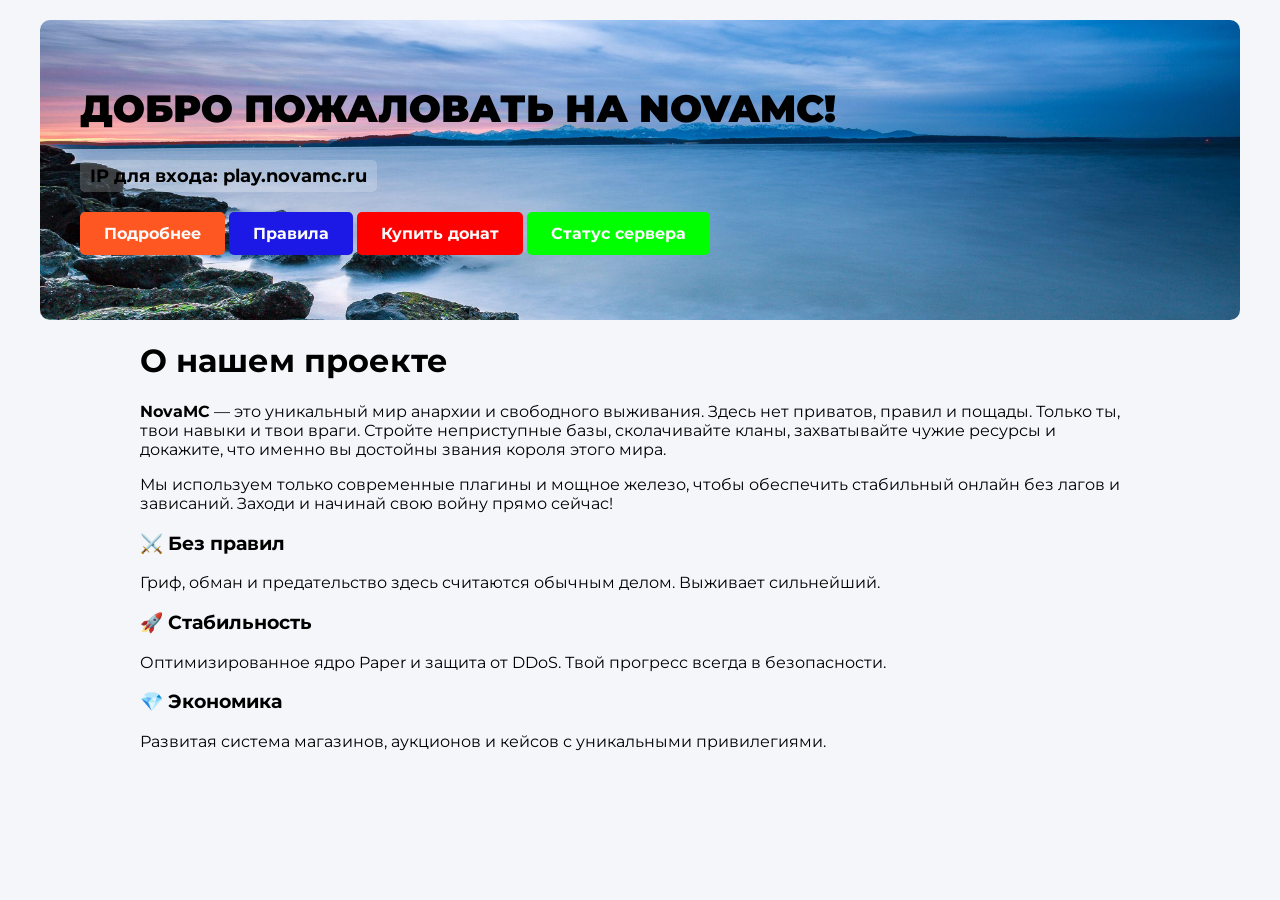
<file: index.html>
<!DOCTYPE html>
<html lang="ru">

<head>
  <meta charset="UTF-8">
  <meta name="viewport" content="width=device-width, initial-scale=1.0">
  <title>NovaMC - minecraft server</title>

  <link rel="stylesheet" href="index.css">
  <link rel="icon" href="./server.png">
</head>

<body>
  <!-- Баннер с кнопками (твой стиль) -->
  <div class="site-banner">
    <div class="banner-content">
      <h2>Добро пожаловать на NovaMC!</h2>
      <p>IP для входа: play.novamc.ru</p>

      <div class="body_index-center">
        <a href="./info.html" class="info-btn">Подробнее</a>
        <a href="./rules.html" class="rules-btn">Правила</a>
        <a href="./donate.html" class="d-btn">Купить донат</a>
        <a href="./status.html" class="s-btn">Статус сервера</a>
        <!-- <a href="./hosting/index.html" class="d-btn">Хостинг бесплатно!</a> -->
      </div>
    </div>
  </div>

  <div class="body_index-center">
      <!-- НОВЫЙ БЛОК: Описание сервера -->
  <div class="body_center">
    <h1 class="section-title">О нашем проекте</h1>
    <p class="section-description">
      <b>NovaMC</b> — это уникальный мир анархии и свободного выживания. Здесь нет приватов, правил и пощады.
      Только ты, твои навыки и твои враги. Стройте неприступные базы, сколачивайте кланы, захватывайте чужие ресурсы и
      докажите, что именно вы достойны звания короля этого мира.
    </p>
    <p class="section-description">
      Мы используем только современные плагины и мощное железо, чтобы обеспечить стабильный онлайн без лагов и
      зависаний.
      Заходи и начинай свою войну прямо сейчас!
    </p>

    <!-- Блок с преимуществами (карточки) -->
    <div class="features-grid">
      <div class="feature-card">
        <h3>⚔️ Без правил</h3>
        <p>Гриф, обман и предательство здесь считаются обычным делом. Выживает сильнейший.</p>
      </div>

      <div class="feature-card">
        <h3>🚀 Стабильность</h3>
        <p>Оптимизированное ядро Paper и защита от DDoS. Твой прогресс всегда в безопасности.</p>
      </div>

      <div class="feature-card">
        <h3>💎 Экономика</h3>
        <p>Развитая система магазинов, аукционов и кейсов с уникальными привилегиями.</p>
      </div>
    </div>
  </div>
  </div>


</body>

</html>
</file>
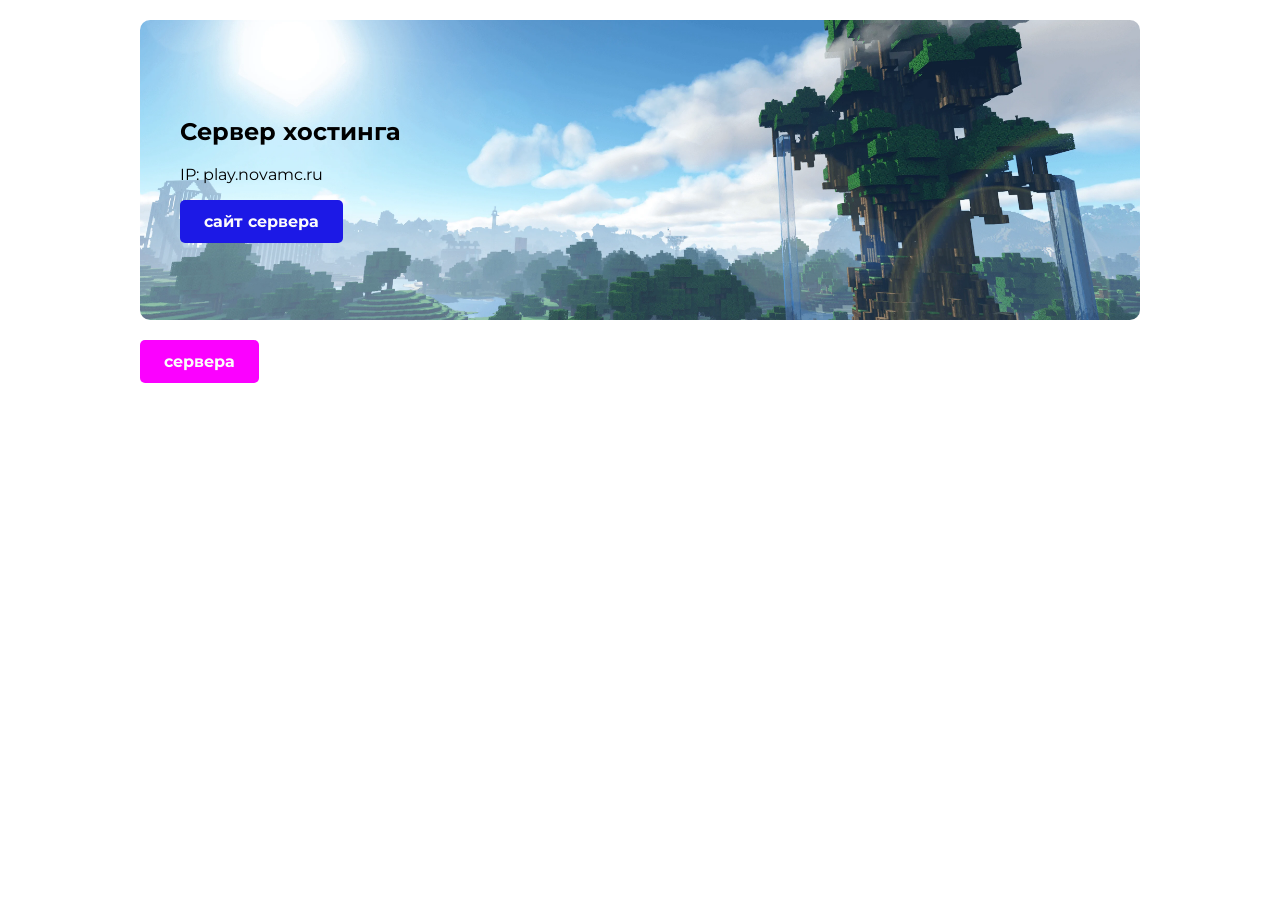
<file: hosting/index.html>
<!DOCTYPE html>
<html lang="ru">

<head>
  <meta charset="UTF-8">
  <meta name="viewport" content="width=device-width, initial-scale=1.0">
  <title>NovaMC - minecraft hosting</title>

  <link rel="stylesheet" href="index.css">
  <link rel="icon" href="./server.png">
</head>

<body>
  <div class="body">
    <div class="h_site-banner">
      <div class="banner-content">
        <h2>Сервер хостинга</h2>
        <p>IP: play.novamc.ru</p>
        <a href="../index.html" class="server-btn">сайт сервера</a>
      </div>
    </div>
    <a href="new.html" class="start-btn">сервера</a>
  </div>

</body>

</html>
</file>
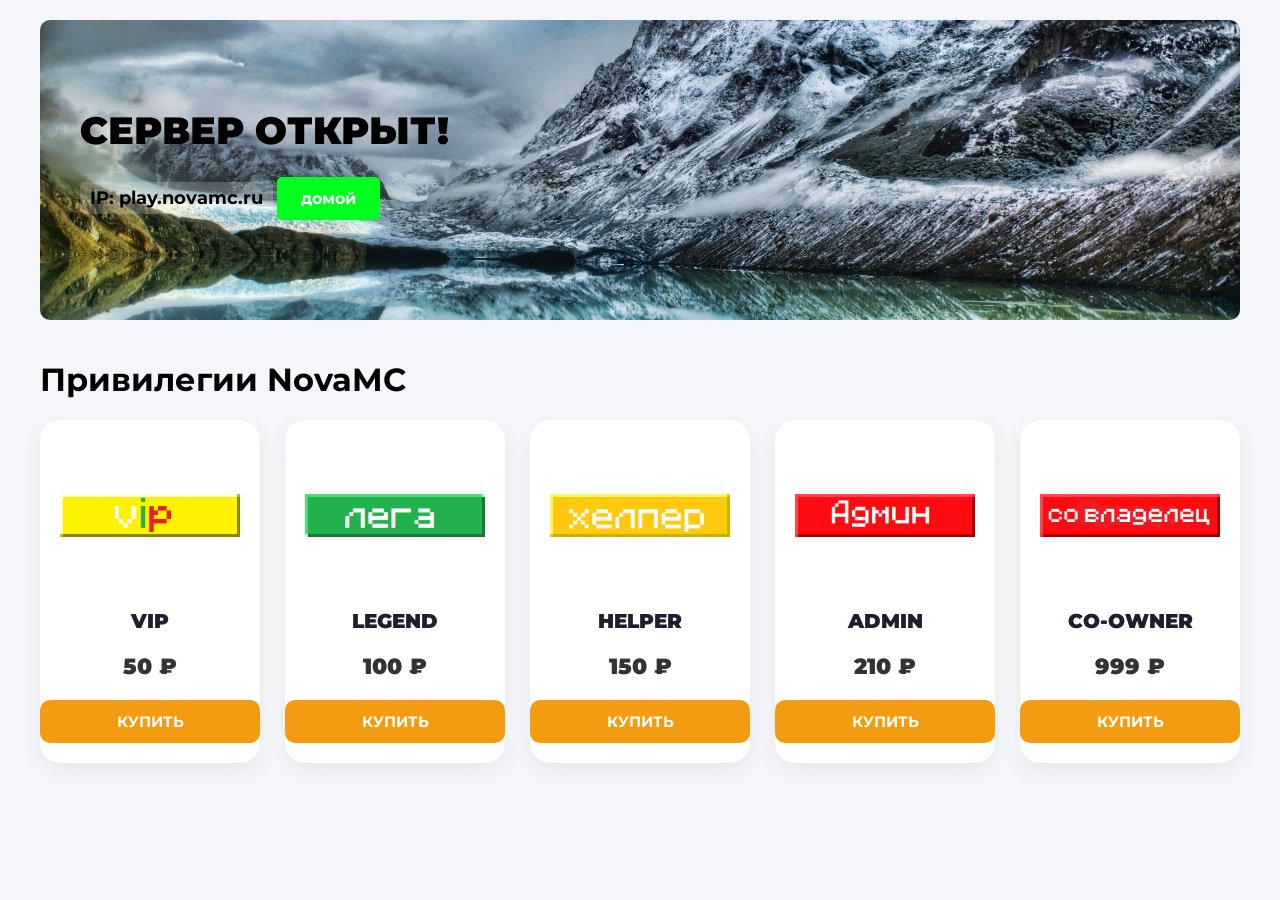
<file: donate.html>
<!DOCTYPE html>
<html lang="ru">

<head>
  <meta charset="UTF-8">
  <meta name="viewport" content="width=device-width, initial-scale=1.0">
  <title>NovaMC - Донат</title>

  <link rel="stylesheet" href="index.css">
  <link rel="icon" href="./server.png">
</head>

<body>
  <!-- Баннер -->
  <div class="d_site-banner">
    <div class="banner-content">
      <h2>Сервер открыт!</h2>
      <p>IP: play.novamc.ru</p>
      <a href="./index.html" class="home-btn">домой</a>
    </div>
  </div>

  <!-- Магазин донатов -->
  <div class="store-container">
    <h1 class="store-title">Привилегии NovaMC</h1>

    <div class="store-grid">

      <!-- VIP -->
      <div class="store-item">
        <div class="img-wrapper">
          <img src="./imgs/vip_prefix.png" alt="VIP">
        </div>
        <h3>VIP</h3>
        <div class="price-box">
          <span class="new-price">50 ₽</span>
        </div>
        <a href="https://t.me/egg_ls" class="buy-btn">Купить</a>
      </div>

      <!-- LEGEND -->
      <div class="store-item">
        <div class="img-wrapper">
          <img src="./imgs/legend_prefix.png" alt="LEGEND">
        </div>
        <h3>LEGEND</h3>
        <div class="price-box">
          <span class="new-price">100 ₽</span>
        </div>
        <a href="https://t.me/egg_ls" class="buy-btn">Купить</a>
      </div>

      <!-- HELPER -->
      <div class="store-item">
        <div class="img-wrapper">
          <img src="./imgs/helper_prefix.png" alt="HELPER">
        </div>
        <h3>HELPER</h3>
        <div class="price-box">
          <span class="new-price">150 ₽</span>
        </div>
        <a href="https://t.me/egg_ls" class="buy-btn">Купить</a>
      </div>

      <!-- ADMIN -->
      <div class="store-item">
        <div class="img-wrapper">
          <img src="./imgs/admin_prefix.png" alt="ADMIN">
        </div>
        <h3>ADMIN</h3>
        <div class="price-box">
          <span class="new-price">210 ₽</span>
        </div>
        <a href="https://t.me/egg_ls" class="buy-btn">Купить</a>
      </div>

      <!-- CO-OWNER -->
      <div class="store-item">
        <div class="img-wrapper">
          <img src="./imgs/co-owner_prefix.png" alt="CO-OWNER">
        </div>
        <h3>CO-OWNER</h3>
        <div class="price-box">
          <span class="new-price">999 ₽</span>
        </div>
        <a href="https://t.me/egg_ls" class="buy-btn">Купить</a>
      </div>

    </div>
  </div>

</body>

</html>
</file>
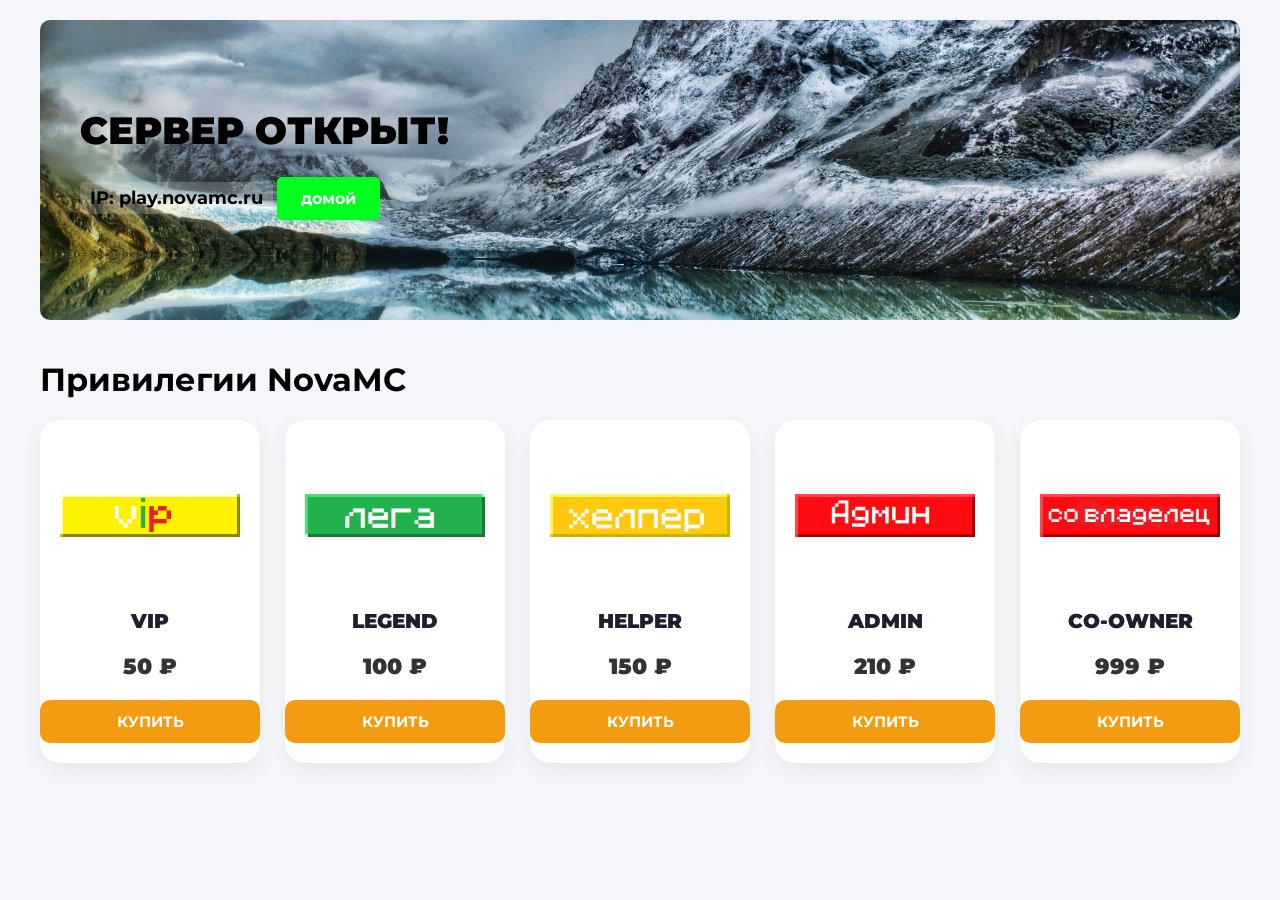
<file: donnats.html>
<!DOCTYPE html>
<html lang="ru">

<head>
  <meta charset="UTF-8">
  <meta name="viewport" content="width=device-width, initial-scale=1.0">
  <title>NovaMC - Донат</title>

  <link rel="stylesheet" href="index.css">
  <link rel="icon" href="./server.png">
</head>

<body>
  <!-- Баннер -->
  <div class="d_site-banner">
    <div class="banner-content">
      <h2>Сервер открыт!</h2>
      <p>IP: play.novamc.ru</p>
      <a href="./index.html" class="home-btn">домой</a>
    </div>
  </div>

  <!-- Магазин донатов -->
  <div class="store-container">
    <h1 class="store-title">Привилегии NovaMC</h1>

    <div class="store-grid">

      <!-- VIP -->
      <div class="store-item">
        <div class="img-wrapper">
          <img src="./imgs/vip_prefix.png" alt="VIP">
        </div>
        <h3>VIP</h3>
        <div class="price-box">
          <span class="new-price">50 ₽</span>
        </div>
        <a href="https://t.me/egg_ls" class="buy-btn">Купить</a>
      </div>

      <!-- LEGEND -->
      <div class="store-item">
        <div class="img-wrapper">
          <img src="./imgs/legend_prefix.png" alt="LEGEND">
        </div>
        <h3>LEGEND</h3>
        <div class="price-box">
          <span class="new-price">100 ₽</span>
        </div>
        <a href="https://t.me/egg_ls" class="buy-btn">Купить</a>
      </div>

      <!-- HELPER -->
      <div class="store-item">
        <div class="img-wrapper">
          <img src="./imgs/helper_prefix.png" alt="HELPER">
        </div>
        <h3>HELPER</h3>
        <div class="price-box">
          <span class="new-price">150 ₽</span>
        </div>
        <a href="https://t.me/egg_ls" class="buy-btn">Купить</a>
      </div>

      <!-- ADMIN -->
      <div class="store-item">
        <div class="img-wrapper">
          <img src="./imgs/admin_prefix.png" alt="ADMIN">
        </div>
        <h3>ADMIN</h3>
        <div class="price-box">
          <span class="new-price">210 ₽</span>
        </div>
        <a href="https://t.me/egg_ls" class="buy-btn">Купить</a>
      </div>

      <!-- CO-OWNER -->
      <div class="store-item">
        <div class="img-wrapper">
          <img src="./imgs/co-owner_prefix.png" alt="CO-OWNER">
        </div>
        <h3>CO-OWNER</h3>
        <div class="price-box">
          <span class="new-price">999 ₽</span>
        </div>
        <a href="https://t.me/egg_ls" class="buy-btn">Купить</a>
      </div>

    </div>
  </div>

</body>

</html>
</file>
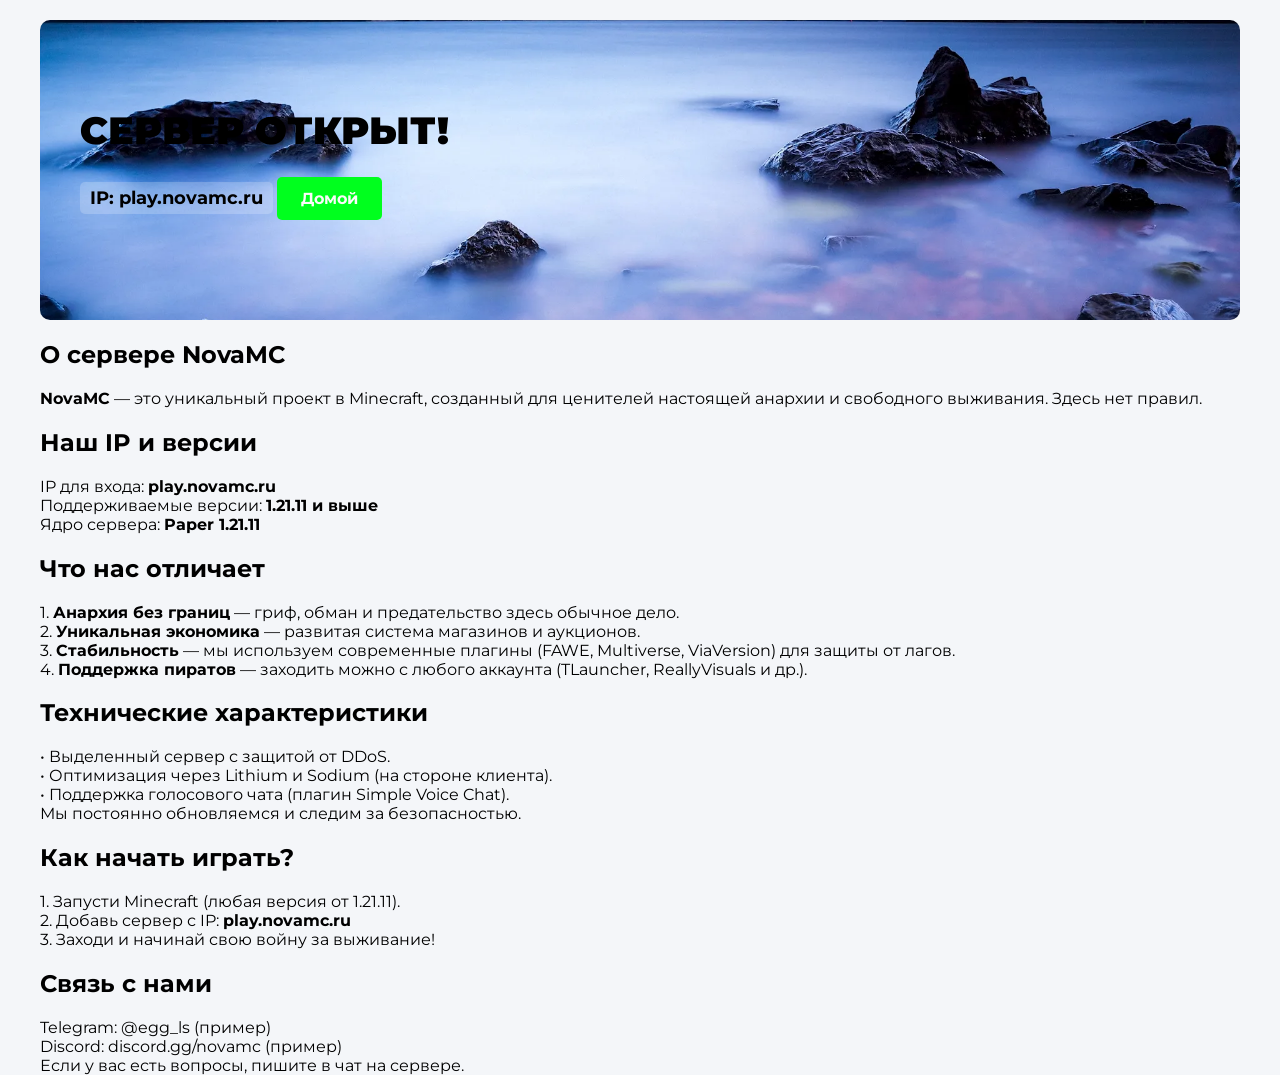
<file: info.html>
<!DOCTYPE html>
<html lang="ru">

<head>
  <meta charset="UTF-8">
  <meta name="viewport" content="width=device-width, initial-scale=1.0">
  <title>NovaMC - Информация</title>
  <link rel="icon" href="./server.png">
  <link rel="stylesheet" href="index.css">
</head>

<body>
  <div class="info_site-banner">
    <div class="banner-content">
      <h2>Сервер открыт!</h2>
      <p>IP: play.novamc.ru</p>
      <a href="./index.html" class="home-btn">Домой</a>
    </div>
  </div>

  <div class="rules-rules">
    <h2>О сервере NovaMC</h2>
    <div>
      <div><b>NovaMC</b> — это уникальный проект в Minecraft, созданный для ценителей настоящей анархии и свободного
        выживания. Здесь нет правил.</div>
    </div>

    <h2>Наш IP и версии</h2>
    <div>
      <div>IP для входа: <b>play.novamc.ru</b></div>
      <div>Поддерживаемые версии: <b>1.21.11 и выше</b></div>
      <div>Ядро сервера: <b>Paper 1.21.11</b></div>
    </div>

    <h2>Что нас отличает</h2>
    <div>
      <div>1. <b>Анархия без границ</b> — гриф, обман и предательство здесь обычное дело.</div>
      <div>2. <b>Уникальная экономика</b> — развитая система магазинов и аукционов.</div>
      <div>3. <b>Стабильность</b> — мы используем современные плагины (FAWE, Multiverse, ViaVersion) для защиты от
        лагов.</div>
      <div>4. <b>Поддержка пиратов</b> — заходить можно с любого аккаунта (TLauncher, ReallyVisuals и др.).</div>
    </div>

    <h2>Технические характеристики</h2>
    <div>
      <div>• Выделенный сервер с защитой от DDoS.</div>
      <div>• Оптимизация через Lithium и Sodium (на стороне клиента).</div>
      <div>• Поддержка голосового чата (плагин Simple Voice Chat).</div>
      <div class="info-text">Мы постоянно обновляемся и следим за безопасностью.</div>
    </div>

    <h2>Как начать играть?</h2>
    <div>
      <div>1. Запусти Minecraft (любая версия от 1.21.11).</div>
      <div>2. Добавь сервер с IP: <b>play.novamc.ru</b></div>
      <div>3. Заходи и начинай свою войну за выживание!</div>
    </div>

    <h2>Связь с нами</h2>
    <div>
      <div>Telegram: @egg_ls (пример)</div>
      <div>Discord: discord.gg/novamc (пример)</div>
      <div class="info-text">Если у вас есть вопросы, пишите в чат на сервере.</div>
    </div>
  </div>
</body>

</html>
</file>
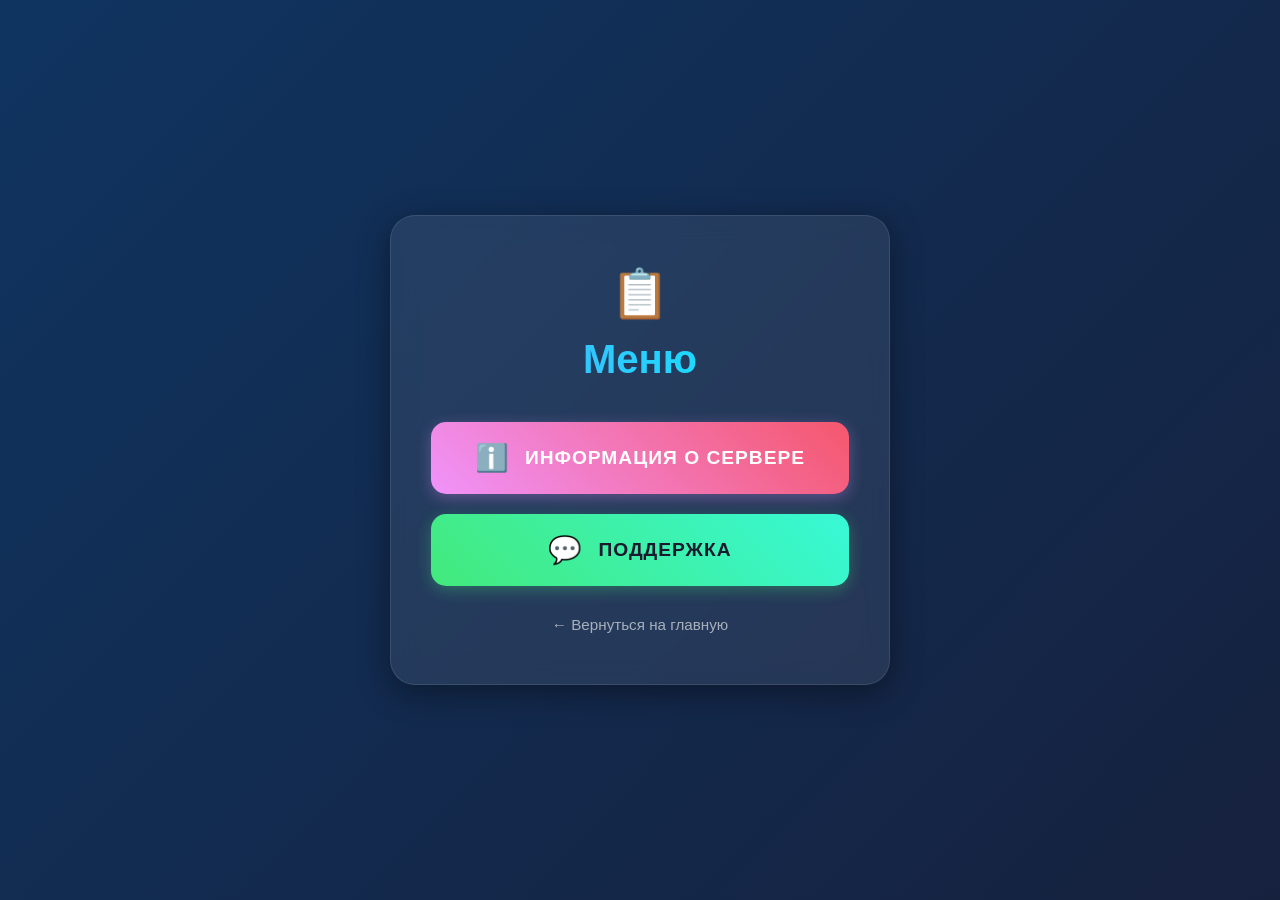
<file: menu.html>
<!DOCTYPE html>
<html lang="ru">
<head>
    <meta charset="UTF-8">
    <meta name="viewport" content="width=device-width, initial-scale=1.0">
    <title>NovaMC - Меню</title>
    <style>
        * {
            margin: 0;
            padding: 0;
            box-sizing: border-box;
        }

        body {
            font-family: 'Segoe UI', Tahoma, Geneva, Verdana, sans-serif;
            background: linear-gradient(135deg, #0f3460 0%, #16213e 100%);
            display: flex;
            justify-content: center;
            align-items: center;
            min-height: 100vh;
            color: white;
        }

        .menu-container {
            background: rgba(255, 255, 255, 0.08);
            backdrop-filter: blur(12px);
            padding: 50px 40px;
            border-radius: 25px;
            box-shadow: 0 8px 32px rgba(0, 0, 0, 0.4);
            border: 1px solid rgba(255, 255, 255, 0.1);
            text-align: center;
            width: 90%;
            max-width: 500px;
            animation: slideUp 0.6s ease-out;
        }

        @keyframes slideUp {
            from {
                opacity: 0;
                transform: translateY(40px);
            }
            to {
                opacity: 1;
                transform: translateY(0);
            }
        }

        .menu-icon {
            font-size: 3em;
            margin-bottom: 15px;
        }

        h2 {
            font-size: 2.5em;
            margin-bottom: 40px;
            background: linear-gradient(to right, #4facfe, #00f2fe);
            -webkit-background-clip: text;
            -webkit-text-fill-color: transparent;
            background-clip: text;
        }

        .menu-buttons {
            display: flex;
            flex-direction: column;
            gap: 20px;
        }

        .menu-btn {
            display: flex;
            align-items: center;
            justify-content: center;
            gap: 15px;
            padding: 20px 30px;
            font-size: 1.2em;
            font-weight: bold;
            color: white;
            border: none;
            border-radius: 15px;
            cursor: pointer;
            text-decoration: none;
            transition: all 0.3s ease;
            letter-spacing: 1px;
            text-transform: uppercase;
        }

        .btn-icon {
            font-size: 1.4em;
        }

        .menu-btn.info {
            background: linear-gradient(45deg, #f093fb, #f5576c);
            box-shadow: 0 4px 15px rgba(240, 147, 251, 0.3);
        }

        .menu-btn.support {
            background: linear-gradient(45deg, #43e97b, #38f9d7);
            box-shadow: 0 4px 15px rgba(67, 233, 123, 0.3);
            color: #1a1a2e;
        }

        .menu-btn:hover {
            transform: translateY(-3px);
        }

        .menu-btn.info:hover {
            box-shadow: 0 8px 25px rgba(240, 147, 251, 0.5);
        }

        .menu-btn.support:hover {
            box-shadow: 0 8px 25px rgba(67, 233, 123, 0.5);
        }

        .menu-btn:active {
            transform: translateY(-1px);
        }

        .back-link {
            display: inline-block;
            margin-top: 30px;
            color: rgba(255, 255, 255, 0.6);
            text-decoration: none;
            font-size: 0.95em;
            transition: color 0.3s;
        }

        .back-link:hover {
            color: white;
        }
    </style>
</head>
<body>
    <div class="menu-container">
        <div class="menu-icon">📋</div>
        <h2>Меню</h2>
        <div class="menu-buttons">
            <a href="info.html" class="menu-btn info">
                <span class="btn-icon">ℹ️</span>
                Информация о сервере
            </a>
            <a href="support.html" class="menu-btn support">
                <span class="btn-icon">💬</span>
                Поддержка
            </a>
        </div>
        <a href="index.html" class="back-link">← Вернуться на главную</a>
    </div>
</body>
</html>
</file>
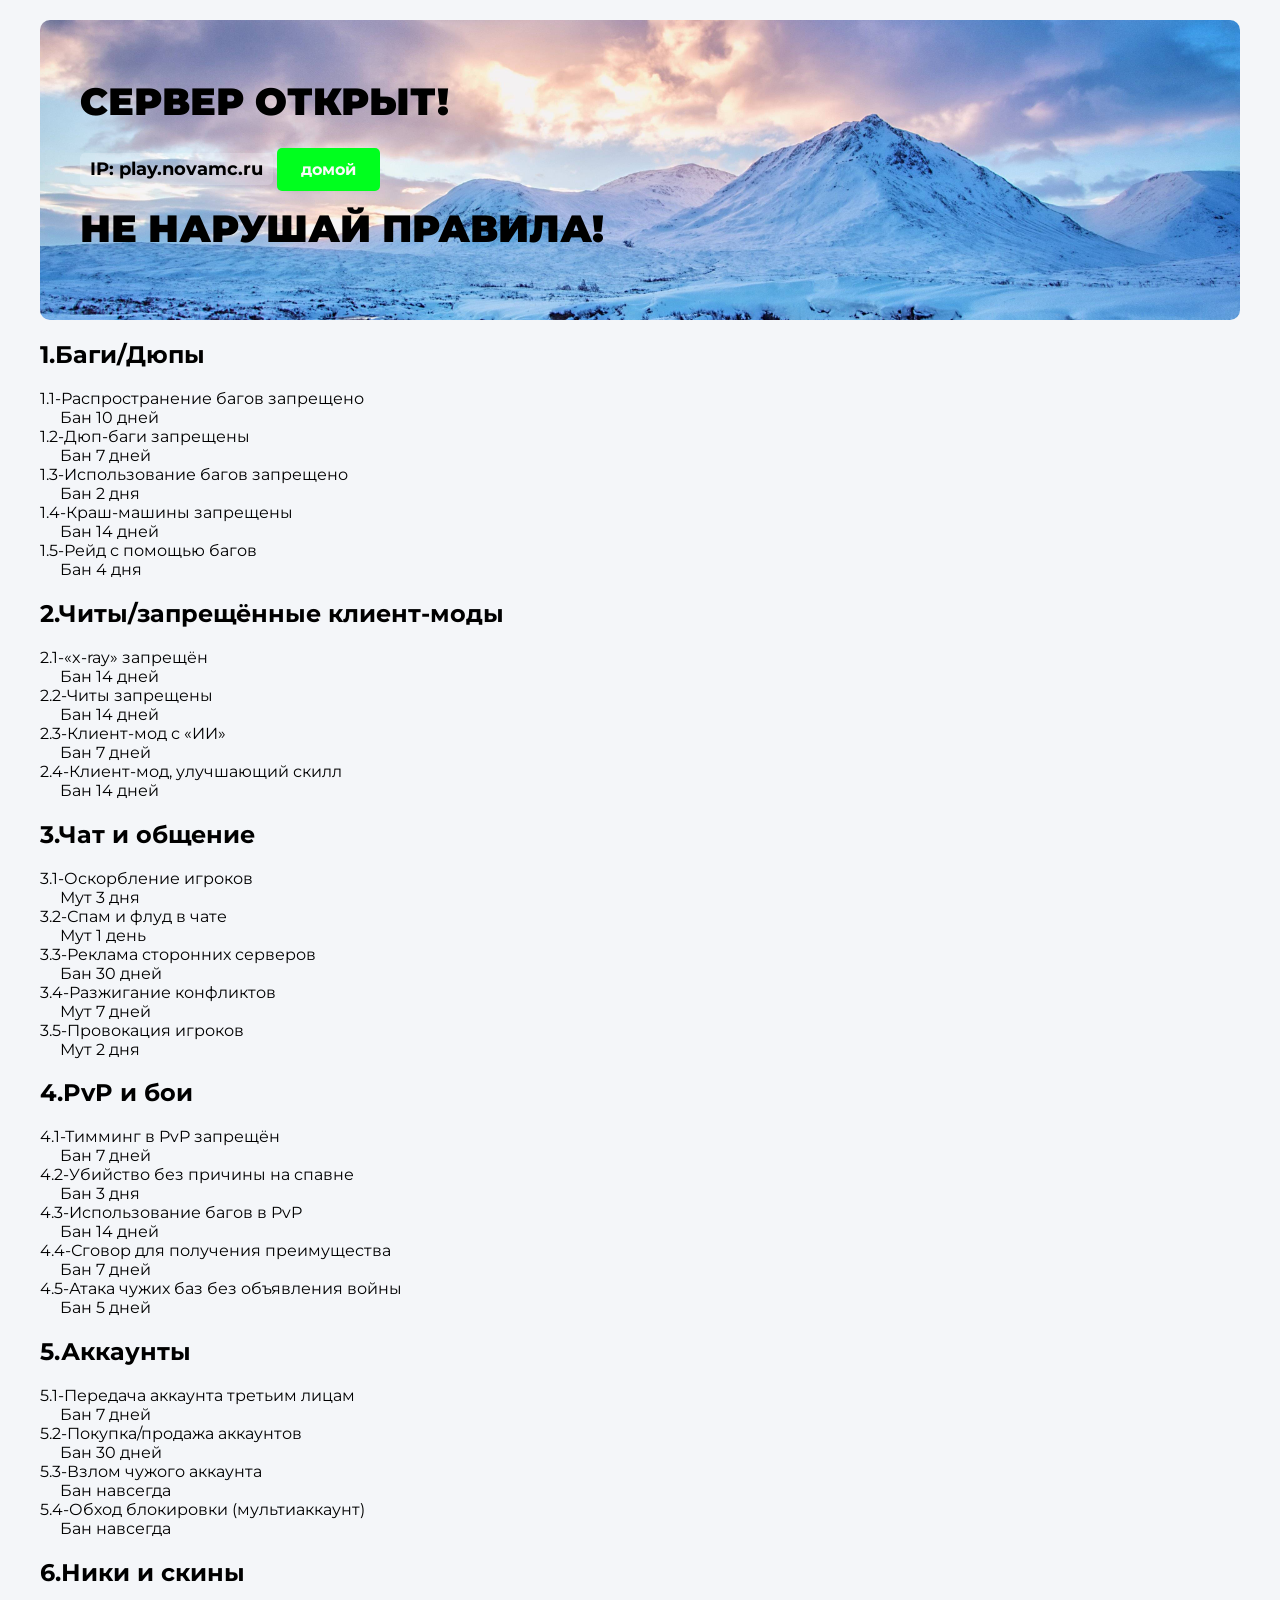
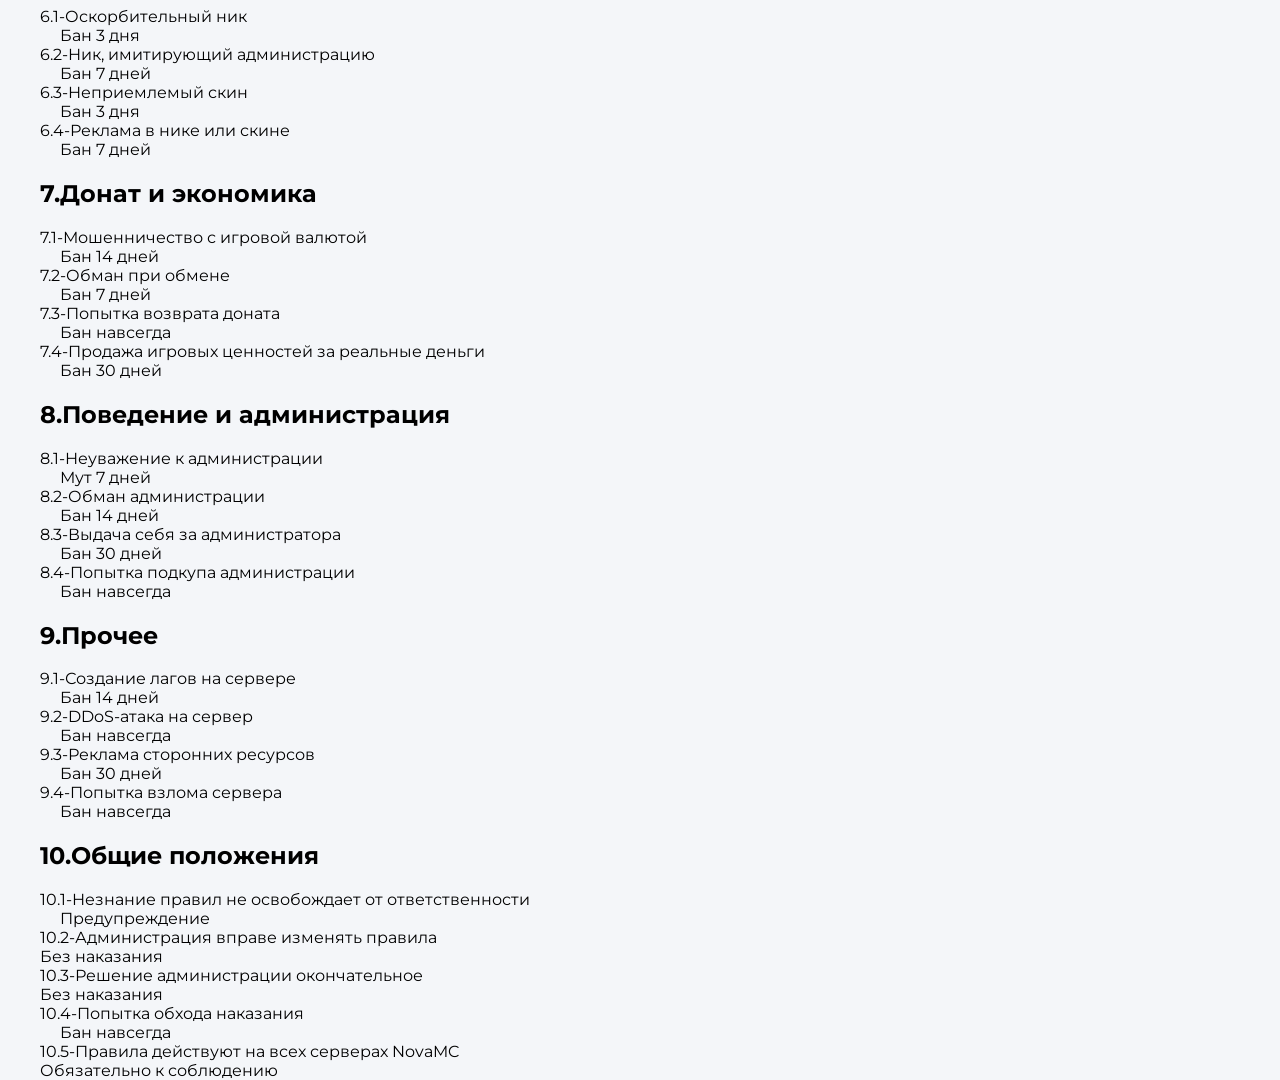
<file: rules.html>
<!DOCTYPE html>
<html lang="ru">

<head>
  <meta charset="UTF-8">
  <meta name="viewport" content="width=device-width, initial-scale=1.0">
  <title>NovaMC-правила</title>
</head>
<link rel="icon" href="./server.png">
<link rel="stylesheet" href="index.css">

<body>
  <div class="r_site-banner">
    <div class="banner-content">
      <h2>Сервер открыт!</h2>
      <p>IP: play.novamc.ru</p>
      <a href="./index.html" class="home-btn">домой</a>
      <h2>Не нарушай правила!</h2>
    </div>
  </div>
  <div class="rules-rules">
    <h2>1.Баги/Дюпы</h2>
    <div>
      <div>1.1-Распространение багов запрещено</div>
      <div class="ban-text">Бан 10 дней</div>
      <div>1.2-Дюп-баги запрещены</div>
      <div class="ban-text">Бан 7 дней</div>
      <div>1.3-Использование багов запрещено</div>
      <div class="ban-text">Бан 2 дня</div>
      <div>1.4-Краш-машины запрещены</div>
      <div class="ban-text">Бан 14 дней</div>
      <div>1.5-Рейд с помощью багов</div>
      <div class="ban-text">Бан 4 дня</div>
    </div>

    <h2>2.Читы/запрещённые клиент-моды</h2>
    <div>
      <div>2.1-«x-ray» запрещён</div>
      <div class="ban-text">Бан 14 дней</div>
      <div>2.2-Читы запрещены</div>
      <div class="ban-text">Бан 14 дней</div>
      <div>2.3-Клиент-мод с «ИИ»</div>
      <div class="ban-text">Бан 7 дней</div>
      <div>2.4-Клиент-мод, улучшающий скилл</div>
      <div class="ban-text">Бан 14 дней</div>
    </div>

    <h2>3.Чат и общение</h2>
    <div>
      <div>3.1-Оскорбление игроков</div>
      <div class="ban-text">Мут 3 дня</div>
      <div>3.2-Спам и флуд в чате</div>
      <div class="ban-text">Мут 1 день</div>
      <div>3.3-Реклама сторонних серверов</div>
      <div class="ban-text">Бан 30 дней</div>
      <div>3.4-Разжигание конфликтов</div>
      <div class="ban-text">Мут 7 дней</div>
      <div>3.5-Провокация игроков</div>
      <div class="ban-text">Мут 2 дня</div>
    </div>

    <h2>4.PvP и бои</h2>
    <div>
      <div>4.1-Тимминг в PvP запрещён</div>
      <div class="ban-text">Бан 7 дней</div>
      <div>4.2-Убийство без причины на спавне</div>
      <div class="ban-text">Бан 3 дня</div>
      <div>4.3-Использование багов в PvP</div>
      <div class="ban-text">Бан 14 дней</div>
      <div>4.4-Сговор для получения преимущества</div>
      <div class="ban-text">Бан 7 дней</div>
      <div>4.5-Атака чужих баз без объявления войны</div>
      <div class="ban-text">Бан 5 дней</div>
    </div>

    <h2>5.Аккаунты</h2>
    <div>
      <div>5.1-Передача аккаунта третьим лицам</div>
      <div class="ban-text">Бан 7 дней</div>
      <div>5.2-Покупка/продажа аккаунтов</div>
      <div class="ban-text">Бан 30 дней</div>
      <div>5.3-Взлом чужого аккаунта</div>
      <div class="ban-text">Бан навсегда</div>
      <div>5.4-Обход блокировки (мультиаккаунт)</div>
      <div class="ban-text">Бан навсегда</div>
    </div>

    <h2>6.Ники и скины</h2>
    <div>
      <div>6.1-Оскорбительный ник</div>
      <div class="ban-text">Бан 3 дня</div>
      <div>6.2-Ник, имитирующий администрацию</div>
      <div class="ban-text">Бан 7 дней</div>
      <div>6.3-Неприемлемый скин</div>
      <div class="ban-text">Бан 3 дня</div>
      <div>6.4-Реклама в нике или скине</div>
      <div class="ban-text">Бан 7 дней</div>
    </div>

    <h2>7.Донат и экономика</h2>
    <div>
      <div>7.1-Мошенничество с игровой валютой</div>
      <div class="ban-text">Бан 14 дней</div>
      <div>7.2-Обман при обмене</div>
      <div class="ban-text">Бан 7 дней</div>
      <div>7.3-Попытка возврата доната</div>
      <div class="ban-text">Бан навсегда</div>
      <div>7.4-Продажа игровых ценностей за реальные деньги</div>
      <div class="ban-text">Бан 30 дней</div>
    </div>

    <h2>8.Поведение и администрация</h2>
    <div>
      <div>8.1-Неуважение к администрации</div>
      <div class="ban-text">Мут 7 дней</div>
      <div>8.2-Обман администрации</div>
      <div class="ban-text">Бан 14 дней</div>
      <div>8.3-Выдача себя за администратора</div>
      <div class="ban-text">Бан 30 дней</div>
      <div>8.4-Попытка подкупа администрации</div>
      <div class="ban-text">Бан навсегда</div>
    </div>

    <h2>9.Прочее</h2>
    <div>
      <div>9.1-Создание лагов на сервере</div>
      <div class="ban-text">Бан 14 дней</div>
      <div>9.2-DDoS-атака на сервер</div>
      <div class="ban-text">Бан навсегда</div>
      <div>9.3-Реклама сторонних ресурсов</div>
      <div class="ban-text">Бан 30 дней</div>
      <div>9.4-Попытка взлома сервера</div>
      <div class="ban-text">Бан навсегда</div>
    </div>

    <h2>10.Общие положения</h2>
    <div>
      <div>10.1-Незнание правил не освобождает от ответственности</div>
      <div class="ban-text">Предупреждение</div>
      <div>10.2-Администрация вправе изменять правила</div>
      <div class="info-text">Без наказания</div>
      <div>10.3-Решение администрации окончательное</div>
      <div class="info-text">Без наказания</div>
      <div>10.4-Попытка обхода наказания</div>
      <div class="ban-text">Бан навсегда</div>
      <div>10.5-Правила действуют на всех серверах NovaMC</div>
      <div class="info-text">Обязательно к соблюдению</div>
    </div>
  </div>
  </div>
</body>

</html>
</file>
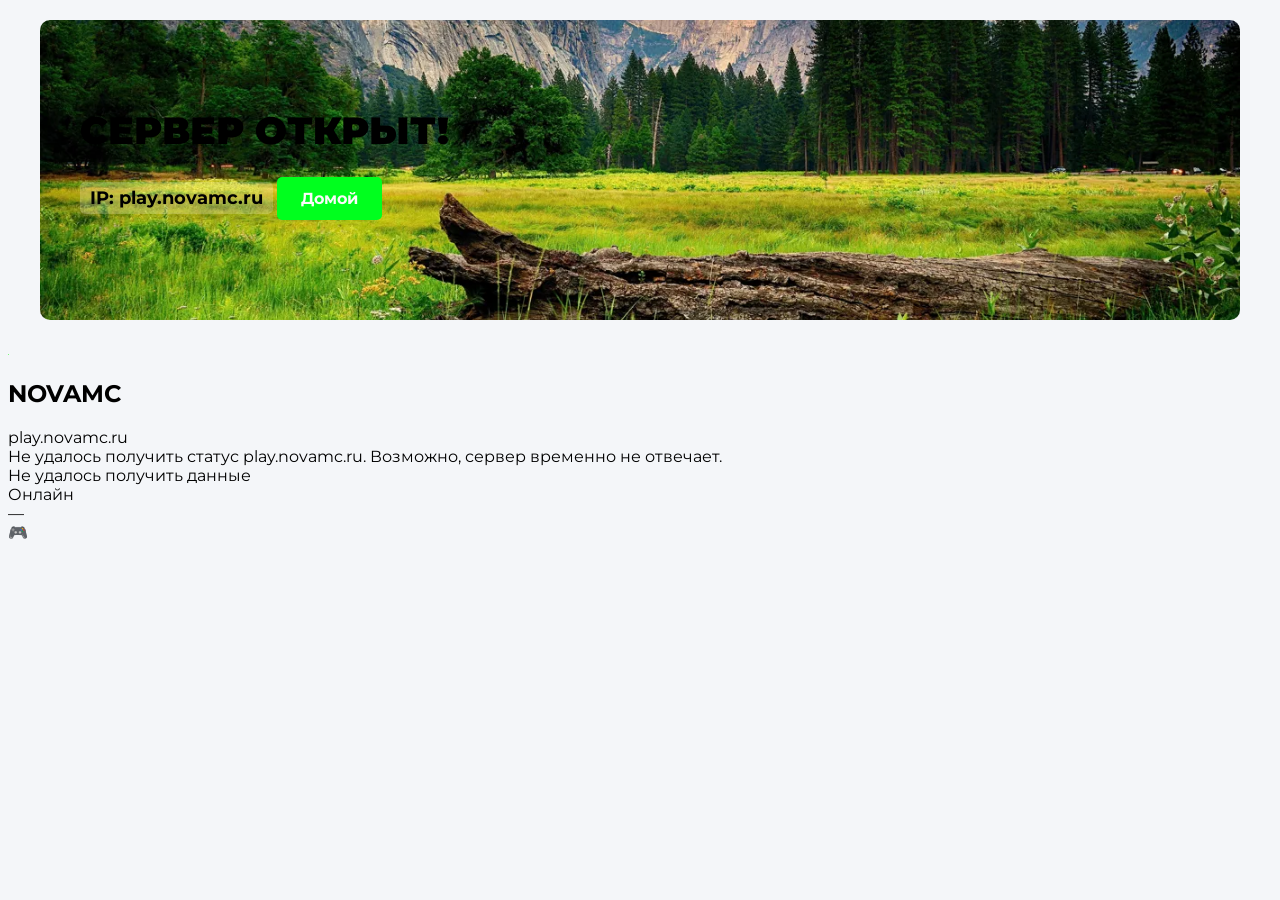
<file: status.html>
<!DOCTYPE html>
<html lang="ru">

<head>
  <meta charset="UTF-8">
  <meta name="viewport" content="width=device-width, initial-scale=1.0">
  <title>NovaMC - Статус сервера</title>
  
  <link rel="icon" href="./server.png">
  <link rel="stylesheet" href="index.css">
  <link href="https://fonts.googleapis.com/css2?family=Press+Start+2P&family=Rubik:wght@400;500;600;700&display=swap" rel="stylesheet">
</head>

<body>
  <!-- Баннер (только кнопка Домой) -->
  <div class="s_site-banner">
    <div class="banner-content">
      <h2>Сервер открыт!</h2>
      <p>IP: play.novamc.ru</p>
      <a href="./index.html" class="home-btn">Домой</a>
    </div>
  </div>

  <!-- Карточка статуса -->
  <div class="status-wrapper">
    <div class="status-card">

      <div class="status-head">
        <img class="status-icon" id="icon" alt=""
          src="[data-uri]">
        <div class="status-head-text">
          <h2>NOVAMC</h2>
          <div class="status-ip">play.novamc.ru</div>
        </div>
      </div>

      <div class="status-err" id="errBox"></div>

      <div class="status-row">
        <div class="status-dot loading" id="dot"></div>
        <div class="status-text" id="status">Проверка...</div>
      </div>

      <div class="status-online-block">
        <div>
          <div class="status-online-label">Онлайн</div>
          <div class="status-online-value" id="onlineValue"><span class="max">—</span></div>
        </div>
        <div class="status-online-icon">🎮</div>
      </div>

      <div class="status-motd" id="motd"></div>

    </div>
  </div>

  <script>
    const SERVER   = 'play.novamc.ru';
    const dot      = document.getElementById('dot');
    const status   = document.getElementById('status');
    const onlineEl = document.getElementById('onlineValue');
    const motdEl   = document.getElementById('motd');
    const iconEl   = document.getElementById('icon');
    const errBox   = document.getElementById('errBox');

    async function fetchJSON(url, timeoutMs = 4000) {
      const controller = new AbortController();
      const t = setTimeout(() => controller.abort(), timeoutMs);
      try {
        const res = await fetch(url, {
          cache: 'no-store',
          signal: controller.signal,
          headers: { 'Accept': 'application/json' }
        });
        if (!res.ok) throw new Error(`HTTP ${res.status}`);
        return await res.json();
      } finally {
        clearTimeout(t);
      }
    }

    async function queryServer() {
      try {
        const d = await fetchJSON(`https://api.mcstatus.io/v2/status/java/${SERVER}`);
        if (d && typeof d.online === 'boolean') {
          return {
            online: d.online,
            onlinePlayers: d.players?.online ?? 0,
            maxPlayers:    d.players?.max ?? 0,
            motd: d.motd?.clean || '',
            icon: d.icon || null
          };
        }
      } catch (e) { console.warn('[mcstatus.io]', e.message); }

      try {
        const d = await fetchJSON(`https://api.mcsrvstat.us/3/${SERVER}`);
        if (d) {
          return {
            online: !!d.online,
            onlinePlayers: d.players?.online ?? 0,
            maxPlayers:    d.players?.max ?? 0,
            motd: (d.motd?.clean || []).join('\n'),
            icon: d.icon || null
          };
        }
      } catch (e) { console.warn('[mcsrvstat.us]', e.message); }

      throw new Error('Все API недоступны');
    }

    async function loadStatus() {
      errBox.classList.remove('show');
      errBox.textContent = '';
      dot.classList.remove('offline');
      dot.classList.add('loading');
      status.textContent = 'Проверка...';
      onlineEl.innerHTML = '<span class="max">—</span>';
      motdEl.textContent = '';

      try {
        const data = await queryServer();
        dot.classList.remove('loading');

        if (data.online) {
          dot.classList.remove('offline');
          status.textContent = 'Сервер онлайн';
          onlineEl.innerHTML = `${data.onlinePlayers} <span class="max">/ ${data.maxPlayers}</span>`;
          motdEl.textContent = data.motd || '';
          if (data.icon) {
            iconEl.src = data.icon.startsWith('data:') ? data.icon : 'data:image/png;base64,' + data.icon;
          }
        } else {
          dot.classList.add('offline');
          status.textContent = 'Сервер офлайн';
          onlineEl.innerHTML = '<span class="max">0 / 0</span>';
          motdEl.textContent = '';
        }
      } catch (e) {
        console.error(e);
        dot.classList.remove('loading');
        dot.classList.add('offline');
        status.textContent = 'Не удалось получить данные';
        onlineEl.innerHTML = '<span class="max">—</span>';
        motdEl.textContent = '';
        errBox.textContent = 'Не удалось получить статус play.novamc.ru. Возможно, сервер временно не отвечает.';
        errBox.classList.add('show');
      }
    }

    loadStatus();
    setInterval(loadStatus, 5000);
  </script>

</body>
  </html>
</file>
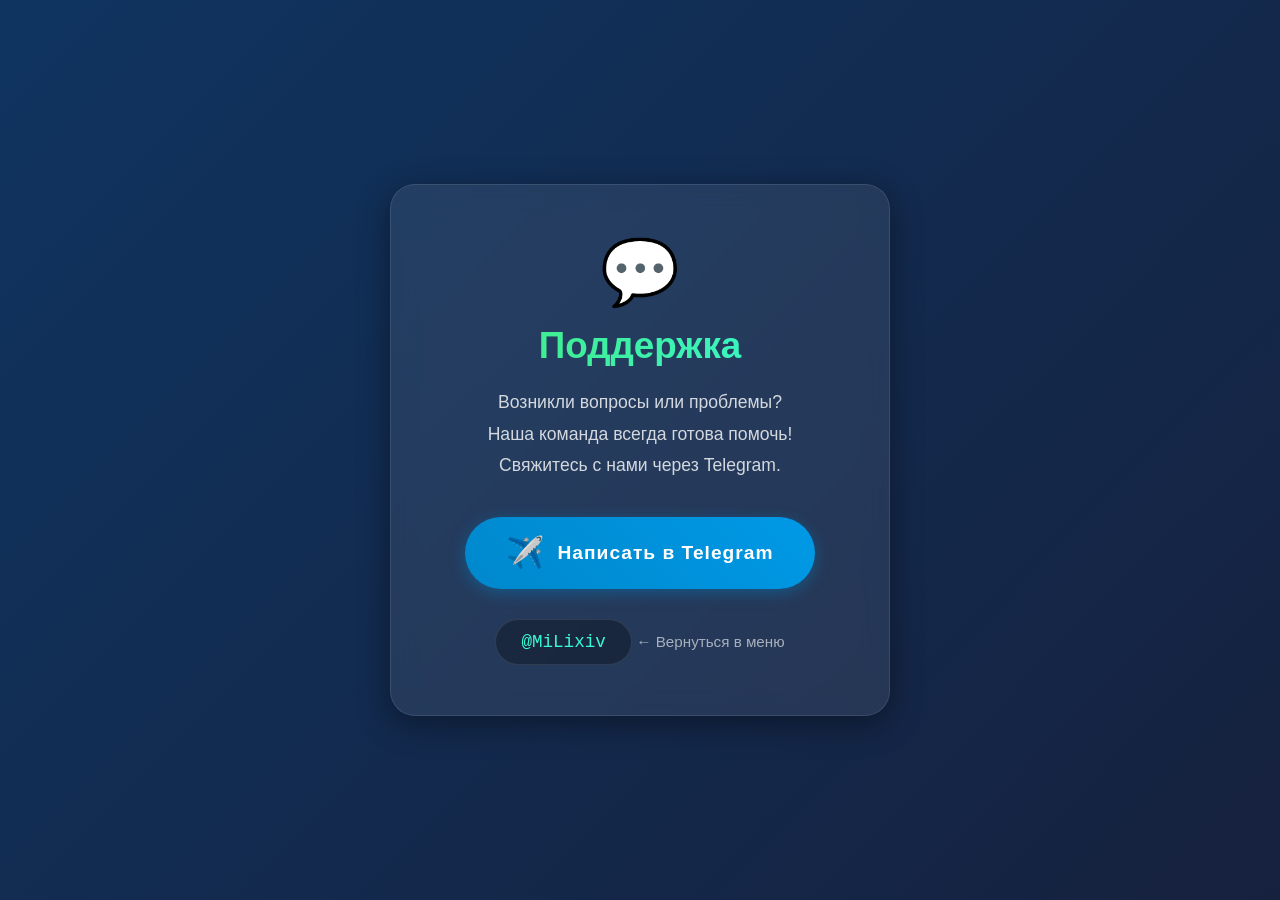
<file: support.html>
<!DOCTYPE html>
<html lang="ru">
<head>
    <meta charset="UTF-8">
    <meta name="viewport" content="width=device-width, initial-scale=1.0">
    <title>Mck Project - Поддержка</title>
    <style>
        * {
            margin: 0;
            padding: 0;
            box-sizing: border-box;
        }

        body {
            font-family: 'Segoe UI', Tahoma, Geneva, Verdana, sans-serif;
            background: linear-gradient(135deg, #0f3460 0%, #16213e 100%);
            display: flex;
            justify-content: center;
            align-items: center;
            min-height: 100vh;
            color: white;
        }

        .support-container {
            background: rgba(255, 255, 255, 0.08);
            backdrop-filter: blur(12px);
            padding: 50px 40px;
            border-radius: 25px;
            box-shadow: 0 8px 32px rgba(0, 0, 0, 0.4);
            border: 1px solid rgba(255, 255, 255, 0.1);
            text-align: center;
            width: 90%;
            max-width: 500px;
            animation: slideIn 0.6s ease-out;
        }

        @keyframes slideIn {
            from {
                opacity: 0;
                transform: translateX(-30px);
            }
            to {
                opacity: 1;
                transform: translateX(0);
            }
        }

        .support-icon {
            font-size: 4em;
            margin-bottom: 15px;
        }

        h2 {
            font-size: 2.3em;
            margin-bottom: 20px;
            background: linear-gradient(to right, #43e97b, #38f9d7);
            -webkit-background-clip: text;
            -webkit-text-fill-color: transparent;
            background-clip: text;
        }

        .support-text {
            font-size: 1.1em;
            margin-bottom: 35px;
            opacity: 0.8;
            line-height: 1.8;
        }

        .telegram-btn {
            display: inline-flex;
            align-items: center;
            justify-content: center;
            gap: 12px;
            padding: 18px 40px;
            font-size: 1.2em;
            font-weight: bold;
            color: white;
            background: linear-gradient(45deg, #0088cc, #0099e6);
            border: none;
            border-radius: 50px;
            cursor: pointer;
            text-decoration: none;
            transition: all 0.3s ease;
            box-shadow: 0 4px 15px rgba(0, 136, 204, 0.4);
            letter-spacing: 1px;
            width: 100%;
            max-width: 350px;
            margin: 0 auto;
        }

        .telegram-icon {
            font-size: 1.6em;
        }

        .telegram-btn:hover {
            transform: translateY(-3px);
            box-shadow: 0 8px 30px rgba(0, 136, 204, 0.6);
            background: linear-gradient(45deg, #0099e6, #00b3ff);
        }

        .telegram-btn:active {
            transform: translateY(-1px);
        }

        .username-display {
            background: rgba(0, 0, 0, 0.3);
            padding: 12px 25px;
            border-radius: 30px;
            margin-top: 30px;
            font-family: 'Courier New', monospace;
            font-size: 1.1em;
            color: #38f9d7;
            display: inline-block;
            border: 1px solid rgba(255, 255, 255, 0.1);
        }

        .back-btn {
            display: inline-block;
            margin-top: 30px;
            color: rgba(255, 255, 255, 0.6);
            text-decoration: none;
            font-size: 0.95em;
            transition: color 0.3s;
        }

        .back-btn:hover {
            color: white;
        }
    </style>
</head>
<body>
    <div class="support-container">
        <div class="support-icon">💬</div>
        <h2>Поддержка</h2>
        <p class="support-text">
            Возникли вопросы или проблемы?<br>
            Наша команда всегда готова помочь!<br>
            Свяжитесь с нами через Telegram.
        </p>
        
        <a href="https://t.me/MiLixiv" target="_blank" rel="noopener noreferrer" class="telegram-btn">
            <span class="telegram-icon">✈️</span>
            Написать в Telegram
        </a>
        
        <div class="username-display">
            @MiLixiv
        </div>
        
        <a href="menu.html" class="back-btn">← Вернуться в меню</a>
    </div>
</body>
</html>
</file>
<file: index.css>
@import url('https://fonts.googleapis.com/css2?family=Montserrat:wght@400;500;700;900&display=swap');

.body_index-center {
  max-width: 1000px;
  margin: 0 auto;
}

.site-banner {
  /* Применяем кастомный шрифт ко всему баннеру */
  font-family: 'Montserrat', sans-serif;
  width: 100%;
  max-width: 1200px;
  height: 300px;
  margin: 20px auto;
  background-image: url('./banner-bg.png');
  background-size: cover;
  background-position: center;
  border-radius: 10px;
  display: flex;
  align-items: center;
  padding: 40px;
  box-sizing: border-box;
  color: #000000;
}

.banner-content h2 {
  font-size: 38px;
  /* Немного увеличили для солидности */
  font-weight: 900;
  /* Сделали заголовок очень жирным */
  margin: 0 0 10px 0;
  text-transform: uppercase;
  /* Все буквы заглавными */
}

.banner-content p {
  font-size: 18px;
  /* Сделали IP сервера более читаемым */
  font-weight: 700;
  margin-bottom: 20px;
  background: rgba(255, 255, 255, 0.2);
  /* Легкая плашка под IP, чтобы читался на любом фоне */
  padding: 5px 10px;
  display: inline-block;
  border-radius: 5px;
}

.info-btn {
  display: inline-block;
  background-color: #ff5722;
  color: #fbfbfb;
  padding: 12px 24px;
  text-decoration: none;
  border-radius: 5px;
  font-weight: bold;
  transition: background 0.2s;
  /* Плавный эффект при наведении */
}

/* Эффект при наведении на кнопку */
.info-btn:hover {
  background-color: #e64a19;
}

.rules-btn {
  display: inline-block;
  background-color: #1c19e6;
  color: #fbfbfb;
  padding: 12px 24px;
  text-decoration: none;
  border-radius: 5px;
  font-weight: bold;
  transition: background 0.2s;
  /* Плавный эффект при наведении */
}

/* Эффект при наведении на кнопку */
.rules-btn:hover {
  background-color: #0300ba;
}

.info_site-banner {
  /* Применяем кастомный шрифт ко всему баннеру */
  font-family: 'Montserrat', sans-serif;
  width: 100%;
  max-width: 1200px;
  height: 300px;
  margin: 20px auto;
  background-image: url('./site_banner-bg.png');
  background-size: cover;
  background-position: center;
  border-radius: 10px;
  display: flex;
  align-items: center;
  padding: 40px;
  box-sizing: border-box;
  color: #000000;
}

.r_site-banner {
  /* Применяем кастомный шрифт ко всему баннеру */
  font-family: 'Montserrat', sans-serif;
  width: 100%;
  max-width: 1200px;
  height: 300px;
  margin: 20px auto;
  background-image: url('./r_banner-bg.png');
  background-size: cover;
  background-position: center;
  border-radius: 10px;
  display: flex;
  align-items: center;
  padding: 40px;
  box-sizing: border-box;
  color: #000000;
}

.rules-rules {
  font-family: 'Montserrat', sans-serif;
  width: 100%;
  max-width: 1200px;
  height: 300px;
  margin: 20px auto;
  background-position: center;
  color: #000000;
}

.ban-text {
  font-family: 'Montserrat', sans-serif;
  margin-left: 20px
}

.d_site-banner {
  /* Применяем кастомный шрифт ко всему баннеру */
  font-family: 'Montserrat', sans-serif;
  width: 100%;
  max-width: 1200px;
  height: 300px;
  margin: 20px auto;
  background-image: url('./d_banner-bg.png');
  background-size: cover;
  background-position: center;
  border-radius: 10px;
  display: flex;
  align-items: center;
  padding: 40px;
  box-sizing: border-box;
  color: #000000;
}

.home-btn {
  display: inline-block;
  background-color: #00ff1e;
  color: #fbfbfb;
  padding: 12px 24px;
  text-decoration: none;
  border-radius: 5px;
  font-weight: bold;
  transition: background 0.2s;
  /* Плавный эффект при наведении */
}

/* Эффект при наведении на кнопку */
.home-btn:hover {
  background-color: #00e91b;
}

.d-btn {
  display: inline-block;
  background-color: #ff0000;
  color: #fbfbfb;
  padding: 12px 24px;
  text-decoration: none;
  border-radius: 5px;
  font-weight: bold;
  transition: background 0.2s;
  /* Плавный эффект при наведении */
}

/* Эффект при наведении на кнопку */
.d-btn:hover {
  background-color: #bd0000;
}

body {
  font-family: 'Montserrat', sans-serif;
  background-color: #f4f6f9;
  /* Светлый фон, чтобы карточки выделялись */
}

.store-container {
  max-width: 1200px;
  margin: 40px auto;
  padding: 0 20px;
}

.store-grid {
  display: grid;
  grid-template-columns: repeat(auto-fill, minmax(220px, 1fr));
  gap: 25px;
  margin-bottom: 40px;
}

.store-item {
  background: #fff;
  border-radius: 20px;
  /* Более круглые углы */
  padding: 20px;
  box-shadow: 0 8px 20px rgba(0, 0, 0, 0.06);
  /* Мягкая тень */
  display: flex;
  flex-direction: column;
  align-items: center;
  position: relative;
  transition: all 0.3s ease;
  overflow: hidden;
  /* Чтобы картинка не вылезала за края */
}

/* Эффект при наведении на карточку */
.store-item:hover {
  transform: translateY(-8px);
  box-shadow: 0 15px 30px rgba(0, 0, 0, 0.12);
}

.store-item img {
  width: 100%;
  height: 150px;
  /* Фиксированная высота, чтобы сетка не прыгала */
  object-fit: contain;
  /* Картинка не искажается */
  border-radius: 12px;
  margin-bottom: 15px;
  transition: transform 0.3s ease;
}

/* Картинка увеличивается при наведении на карточку */
.store-item:hover img {
  transform: scale(1.08);
}

.store-item h3 {
  margin: 0 0 10px 0;
  font-size: 20px;
  font-weight: 900;
  color: #1e1e2f;
  text-transform: uppercase;
}

.price-box {
  display: flex;
  align-items: center;
  justify-content: center;
  gap: 10px;
  margin: 10px 0 20px 0;
}

.new-price {
  font-weight: 900;
  font-size: 22px;
  color: #333;
}

.old-price {
  text-decoration: line-through;
  color: #999;
  font-size: 15px;
  font-weight: 500;
}

.discount {
  background: #ff3b30;
  color: #fff;
  font-weight: 700;
  font-size: 12px;
  padding: 2px 6px;
  border-radius: 5px;
}

.buy-btn {
  background: #f39c12;
  color: #fff;
  padding: 12px 20px;
  border-radius: 10px;
  text-decoration: none;
  font-weight: 700;
  font-size: 15px;
  text-align: center;
  width: 100%;
  margin-top: auto;
  /* Кнопка всегда внизу */
  transition: background 0.3s, transform 0.2s;
  text-transform: uppercase;
}

.buy-btn:hover {
  background: #e67e22;
  transform: translateY(-2px);
  /* Кнопка немного подпрыгивает при наведении */
}

.hit-badge {
  position: absolute;
  top: 15px;
  right: 15px;
  background: #27ae60;
  color: white;
  padding: 5px 10px;
  border-radius: 8px;
  font-size: 12px;
  font-weight: 900;
  text-transform: uppercase;
  box-shadow: 0 4px 10px rgba(39, 174, 96, 0.3);
  z-index: 2;
}

/* Адаптивность для телефонов */
@media (max-width: 600px) {
  .store-grid {
    grid-template-columns: repeat(auto-fill, minmax(160px, 1fr));
    gap: 15px;
  }

  .store-item {
    padding: 15px;
  }

  .store-item h3 {
    font-size: 16px;
  }

  .new-price {
    font-size: 18px;
  }
}
.s_site-banner {
  /* Применяем кастомный шрифт ко всему баннеру */
  font-family: 'Montserrat', sans-serif;
  width: 100%;
  max-width: 1200px;
  height: 300px;
  margin: 20px auto;
  background-image: url('./s_banner-bg.png');
  background-size: cover;
  background-position: center;
  border-radius: 10px;
  display: flex;
  align-items: center;
  padding: 40px;
  box-sizing: border-box;
  color: #000000;
}

.s-btn {
  display: inline-block;
  background-color: #00FF00;
  color: #fbfbfb;
  padding: 12px 24px;
  text-decoration: none;
  border-radius: 5px;
  font-weight: bold;
  transition: background 0.2s;
  /* Плавный эффект при наведении */
}

/* Эффект при наведении на кнопку */
.s-btn:hover {
  background-color: #32CD32;
}
</file>
<file: hosting/index.css>
@import url('https://fonts.googleapis.com/css2?family=Montserrat:wght@400;500;700;900&display=swap');

.h_site-banner {
  /* Применяем кастомный шрифт ко всему баннеру */
  font-family: 'Montserrat', sans-serif;
  width: 100%;
  max-width: 1200px;
  height: 300px;
  margin: 20px auto;
  background-image: url('h_banner-bg.png');
  background-size: cover;
  background-position: center;
  border-radius: 10px;
  display: flex;
  align-items: center;
  padding: 40px;
  box-sizing: border-box;
  color: #000000;
}

.server-btn {
  display: inline-block;
  background-color: #1c19e6;
  color: #fbfbfb;
  padding: 12px 24px;
  text-decoration: none;
  border-radius: 5px;
  font-weight: bold;
  transition: background 0.2s;
  /* Плавный эффект при наведении */
}

/* Эффект при наведении на кнопку */
.server-btn:hover {
  background-color: #0300ba;
}

.start-btn {
  font-family: 'Montserrat', sans-serif;
  display: inline-block;
  background-color: #fb01ff;
  color: #fbfbfb;
  padding: 12px 24px;
  text-decoration: none;
  border-radius: 5px;
  font-weight: bold;
  transition: background 0.2s;
  background-position: center;
  /* Плавный эффект при наведении */
}

/* Эффект при наведении на кнопку */
.start-btn:hover {
  background-color: #e100e5;
}

.body {
  max-width: 1000px;
  margin: 0 auto;
}
</file>
